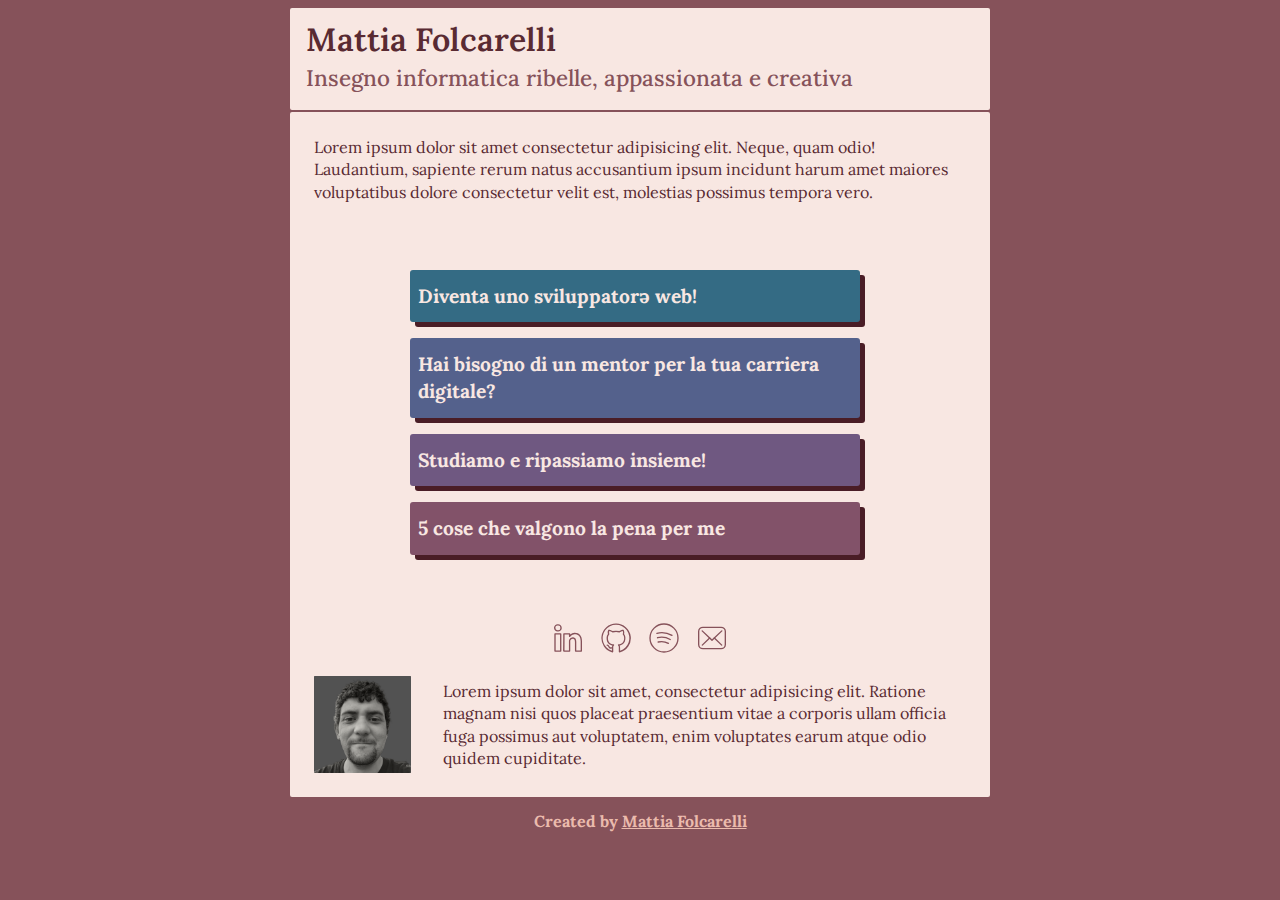
<file: index.html>
<!DOCTYPE html>
<html lang="it">

<head>
    <meta charset="UTF-8">
    <meta name="viewport" content="width=device-width, initial-scale=1.0">
    <title>Diventa web developer con mf | About me</title>
    <link rel="preconnect" href="https://fonts.googleapis.com">
    <link rel="preconnect" href="https://fonts.gstatic.com" crossorigin>
    <link href="https://fonts.googleapis.com/css2?family=Lora:ital,wght@0,400..700;1,400..700&display=swap"
        rel="stylesheet">
    <link rel="stylesheet" href="styles/main.css">
</head>

<body>
    <div class="wrapper">
        <header>
            <h1>
                <span class="name">Mattia Folcarelli</span>
                Insegno informatica ribelle, appassionata e creativa
            </h1>
        </header>
        <div class="content">
            <main>
                <p>
                    Lorem ipsum dolor sit amet consectetur adipisicing elit. Neque, quam odio! Laudantium, sapiente
                    rerum natus accusantium ipsum incidunt harum amet maiores voluptatibus dolore consectetur velit est,
                    molestias possimus tempora vero.
                </p>
                <ul class="actions">
                    <li class="action">
                        <div class="shadow">
                            <a href="mailto:mattia.folcarelli@gmail.com">
                                Diventa uno sviluppatorә web!
                            </a>
                        </div>
                    </li>
                    <li class="action">
                        <div class="shadow">
                            <a href="mailto:mattia.folcarelli@gmail.com">
                                Hai bisogno di un mentor per la tua carriera digitale?
                            </a>
                        </div>
                    </li>
                    <li class="action">
                        <div class="shadow">
                            <a href="mailto:mattia.folcarelli@gmail.com">
                                Studiamo e ripassiamo insieme!
                            </a>
                        </div>
                    </li>
                    <li class="action">
                        <div class="shadow">
                            <a href="about/index.html">
                                5 cose che valgono la pena per me
                            </a>
                        </div>
                    </li>
                </ul>

                <div class="icons">
                    <div class="flex"><a target="_blank" rel="noopener" title="LinkedIn"
                            href="https://www.linkedin.com/in/mattia-folcarelli/" aria-label="LinkedIn"
                            class="icon"><svg enable-background="new 0 0 24 24" viewBox="0 0 24 24">
                                <title>LinkedIn</title>
                                <path
                                    d="M4.425,1.671A2.738,2.738,0,0,0,1.5,4.4,2.71,2.71,0,0,0,4.369,7.128H4.4a2.734,2.734,0,1,0,.028-5.457ZM4.4,6.128H4.369a1.736,1.736,0,1,1,.056-3.457A1.737,1.737,0,1,1,4.4,6.128Z">
                                </path>
                                <path
                                    d="M6.541,8.431H2.253a.5.5,0,0,0-.5.5v12.9a.5.5,0,0,0,.5.5H6.541a.5.5,0,0,0,.5-.5V8.931A.5.5,0,0,0,6.541,8.431Zm-.5,12.9H2.753V9.431H6.041Z">
                                </path>
                                <path
                                    d="M17.064,8.128A4.691,4.691,0,0,0,13.7,9.362V8.931a.5.5,0,0,0-.5-.5H8.914a.5.5,0,0,0-.5.523c.053,1.183,0,12.756,0,12.873a.5.5,0,0,0,.5.5H13.2a.5.5,0,0,0,.5-.5v-7.2a2.749,2.749,0,0,1,.1-.86,1.869,1.869,0,0,1,1.737-1.254c.413,0,1.671,0,1.671,2.417v6.9a.5.5,0,0,0,.5.5H22a.5.5,0,0,0,.5-.5v-7.4C22.5,10.485,20.467,8.128,17.064,8.128Zm4.436,13.2H18.213v-6.4c0-2.973-1.673-3.417-2.671-3.417a2.83,2.83,0,0,0-2.664,1.878,3.253,3.253,0,0,0-.177,1.236v6.7H9.416c.009-2.058.04-9.654.009-11.9H12.7v1.328a.5.5,0,0,0,.92.272,3.769,3.769,0,0,1,3.443-1.9c2.819,0,4.436,1.934,4.436,5.305Z">
                                </path>
                            </svg><span class="visually-hidden">LinkedIn</span></a></div>
                    <div class="flex"><a target="_blank" rel="noopener" title="GitHub" data-testid="SocialIcon"
                            href="https://github.com/lichfolky" aria-label="GitHub" class="icon"><svg
                                enable-background="new 0 0 24 24" viewBox="0 0 24 24">
                                <title>GitHub</title>
                                <path
                                    d="M12,1.16A11,11,0,0,0,9.33,22.82a.46.46,0,0,0,.42-.09.48.48,0,0,0,.2-.4v-.1c0-.92,0-2.18,0-3.08a2,2,0,0,1,.53-1.59.49.49,0,0,0,.14-.52.49.49,0,0,0-.42-.35c-2.1-.24-4.25-1-4.25-4.75a3.65,3.65,0,0,1,.93-2.51A.52.52,0,0,0,7,8.91,3.31,3.31,0,0,1,7,6.77a4.87,4.87,0,0,1,2.18,1,.48.48,0,0,0,.42.07,8.93,8.93,0,0,1,4.88,0,.48.48,0,0,0,.42-.07,5.17,5.17,0,0,1,2.18-1,3.33,3.33,0,0,1,0,2.15.52.52,0,0,0,.09.52,3.65,3.65,0,0,1,.93,2.51c0,3.76-2.15,4.51-4.25,4.75a.49.49,0,0,0-.42.35.51.51,0,0,0,.14.52,2,2,0,0,1,.53,1.59c0,.93,0,2.27,0,3.18a.48.48,0,0,0,.2.4.46.46,0,0,0,.3.11l.13,0A11,11,0,0,0,12,1.16Zm3.06,20.51V19.15a3.79,3.79,0,0,0-.32-1.59c2-.39,4.32-1.55,4.32-5.62a4.63,4.63,0,0,0-1-2.95,4.69,4.69,0,0,0-.2-2.89.47.47,0,0,0-.31-.29c-.18-.06-1.14-.28-3.08,1a9.77,9.77,0,0,0-5,0c-1.94-1.3-2.9-1.08-3.08-1a.47.47,0,0,0-.31.29A4.69,4.69,0,0,0,5.93,9a4.63,4.63,0,0,0-1,2.95c0,4.07,2.27,5.23,4.32,5.62A3.71,3.71,0,0,0,9,18.86c-.78.26-1.29.22-1.51-.13C6.65,17.38,6,16.8,5.4,16.85a.5.5,0,0,0-.47.53.47.47,0,0,0,.52.46s.37.09,1.16,1.4A1.62,1.62,0,0,0,8.1,20a3.52,3.52,0,0,0,.84-.13v1.77a10,10,0,1,1,6.12,0Z">
                                </path>
                            </svg><span class="visually-hidden">GitHub</span></a></div>
                    <div class="flex"><a target="_blank" rel="noopener" title="Spotify" data-testid="SocialIcon"
                            href="https://open.spotify.com/user/lichfolky" aria-label="Spotify" class="icon"><svg
                                enable-background="new 0 0 24 24" viewBox="0 0 24 24">
                                <title>Spotify</title>
                                <path
                                    d="M18,10.561a.494.494,0,0,1-.245-.065,15.2,15.2,0,0,0-10.95-1.55.5.5,0,0,1-.232-.973A16.2,16.2,0,0,1,18.25,9.626a.5.5,0,0,1-.247.935Z">
                                </path>
                                <path
                                    d="M16.646,13.632a.5.5,0,0,1-.249-.066,12.459,12.459,0,0,0-9.121-1.292.5.5,0,1,1-.237-.971A13.458,13.458,0,0,1,16.9,12.7a.5.5,0,0,1-.25.933Z">
                                </path>
                                <path
                                    d="M15.312,16.583a.5.5,0,0,1-.251-.068,9.777,9.777,0,0,0-7.295-1.033.5.5,0,0,1-.245-.97,10.768,10.768,0,0,1,8.043,1.139.5.5,0,0,1-.252.932Z">
                                </path>
                                <path
                                    d="M12,23A11,11,0,1,1,23,12,11.013,11.013,0,0,1,12,23ZM12,2A10,10,0,1,0,22,12,10.011,10.011,0,0,0,12,2Z">
                                </path>
                            </svg><span class="visually-hidden">Spotify</span></a></div>
                    <div class="flex"><a target="_blank" rel="noopener" title="Email" data-testid="SocialIcon"
                            href="mailto:mattia.folcarelli@gmail.com" aria-label="Email" class="icon"><svg
                                enable-background="new 0 0 24 24" viewBox="0 0 24 24">
                                <title>Email</title>
                                <path
                                    d="M18.821,20.5H5.179A3.683,3.683,0,0,1,1.5,16.821V7.179A3.683,3.683,0,0,1,5.179,3.5H18.821A3.683,3.683,0,0,1,22.5,7.179v9.642A3.683,3.683,0,0,1,18.821,20.5ZM5.179,4.5A2.682,2.682,0,0,0,2.5,7.179v9.642A2.682,2.682,0,0,0,5.179,19.5H18.821A2.682,2.682,0,0,0,21.5,16.821V7.179A2.682,2.682,0,0,0,18.821,4.5Z">
                                </path>
                                <path
                                    d="M12,14.209a.5.5,0,0,1-.346-.138L4.286,7.028a.5.5,0,0,1,.691-.723L12,13.018l7.023-6.713a.5.5,0,1,1,.691.723l-7.368,7.043A.5.5,0,0,1,12,14.209Z">
                                </path>
                                <path
                                    d="M4.7,17.833a.5.5,0,0,1-.347-.86l5.54-5.31a.5.5,0,0,1,.692.722L5.048,17.694A.5.5,0,0,1,4.7,17.833Z">
                                </path>
                                <path
                                    d="M19.3,17.832a.5.5,0,0,1-.346-.139l-5.538-5.308a.5.5,0,0,1,.692-.722l5.538,5.308a.5.5,0,0,1-.346.861Z">
                                </path>
                            </svg>
                            <span class="visually-hidden">Email</span>
                        </a>
                    </div>
                </div>
                <div class="portrait">
                    <img id="avatar" src="img/mattia-folcarelli.png"
                        alt="Profilo di Mattia in bianco e nero, ha capelli corti ricci, un pizzetto e indossa una maglietta nera. Sorride più con gli occhi che con la bocca.">
                    <div>
                        <p>
                            Lorem ipsum dolor sit amet, consectetur adipisicing elit. Ratione magnam nisi quos placeat
                            praesentium vitae a corporis ullam officia fuga possimus aut voluptatem, enim voluptates
                            earum atque odio quidem cupiditate.
                        </p>
                    </div>
                </div>
            </main>

        </div>

        <footer>
            Created by <a href="mailto:mattia.folcarelli@gmail.com">Mattia Folcarelli</a>
        </footer>
    </div>

</body>

</html>
</file>
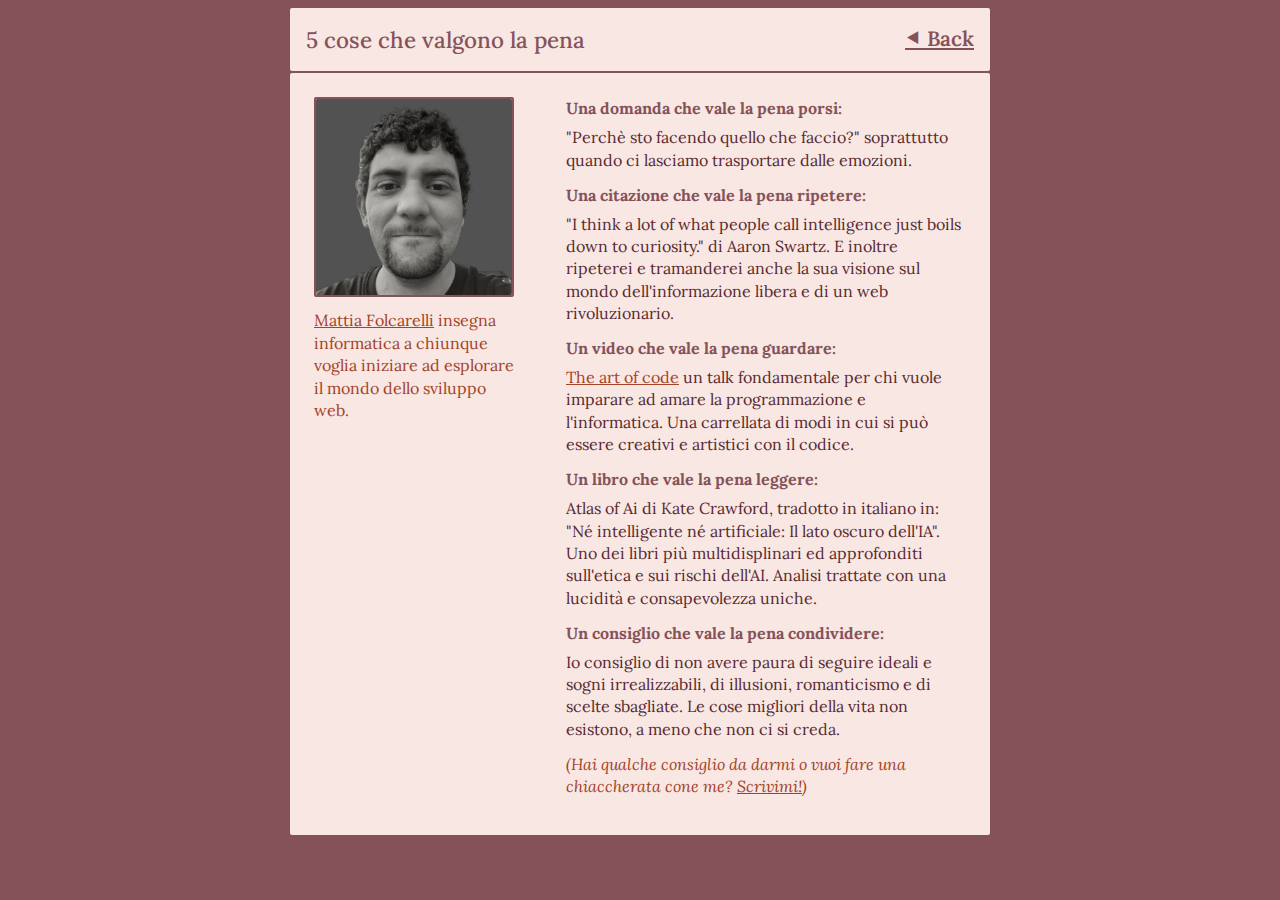
<file: about/index.html>
<!DOCTYPE html>
<html lang="it">

<head>
    <meta charset="UTF-8">
    <meta name="viewport" content="width=device-width, initial-scale=1.0">
    <title>Diventa web developer con mf | About me</title>
    <link rel="preconnect" href="https://fonts.googleapis.com">
    <link rel="preconnect" href="https://fonts.gstatic.com" crossorigin>
    <link href="https://fonts.googleapis.com/css2?family=Lora:ital,wght@0,400..700;1,400..700&display=swap"
        rel="stylesheet">
    <link rel="stylesheet" href="../styles/about.css">
</head>

<body>
    <div class="wrapper">
        <header>
            <h1>5 cose che valgono la pena</h1>
            <a href="../index.html" class="back">⯇ Back</a>
        </header>
        <div class="content">
            <div class="bio">
                <img id="bio-img" src="../img/mattia-folcarelli.png" alt="la mia faccia felice">
                </img>
                <div class="bio-text">
                    <a href="mailto:mattia.folcarelli@gmail.com">
                        Mattia Folcarelli</a>
                    insegna informatica a chiunque voglia iniziare ad esplorare il mondo dello sviluppo web.
                </div>
            </div>
            <div class="questions">
                <article>
                    <h2>Una domanda che vale la pena porsi:</h2>
                    <p>
                        "Perchè sto facendo quello che faccio?" soprattutto quando ci lasciamo trasportare dalle
                        emozioni.
                    </p>
                </article>
                <article>
                    <h2>Una citazione che vale la pena ripetere:</h2>
                    <p>
                        "I think a lot of what people call intelligence just boils down to curiosity." di Aaron Swartz.
                        E inoltre ripeterei e tramanderei anche la sua visione sul mondo dell'informazione libera e di
                        un web rivoluzionario.
                    </p>
                </article>
                <article>
                    <h2>Un video che vale la pena guardare:</h2>
                    <p>
                        <a href="https://www.youtube.com/watch?v=6avJHaC3C2U">The art of code</a> un talk
                        fondamentale per chi vuole imparare ad amare la programmazione e l'informatica. Una carrellata
                        di modi in cui si può essere creativi e artistici con il codice.
                    </p>
                </article>
                <article>
                    <h2>Un libro che vale la pena leggere:</h2>
                    <p>
                        Atlas of Ai di Kate Crawford, tradotto in italiano in: "Né intelligente né
                        artificiale: Il lato oscuro dell'IA". Uno dei libri più multidisplinari ed approfonditi
                        sull'etica e sui rischi dell'AI. Analisi trattate con una lucidità e consapevolezza
                        uniche.
                    </p>
                </article>
                <article>
                    <h2>Un consiglio che vale la pena condividere: </h2>
                    <p>
                        Io consiglio di non avere paura di seguire ideali e sogni irrealizzabili, di
                        illusioni, romanticismo e di scelte sbagliate. Le cose migliori della vita non esistono, a meno
                        che non ci si creda.
                    </p>
                </article>
                <p>
                    <em>
                        (Hai qualche consiglio da darmi o vuoi fare una chiaccherata cone me?
                        <a href="mailto:mattia.folcarelli@gmail.com">Scrivimi!</a>)
                    </em>
                </p>
            </div>
        </div>
    </div>
</body>

</html>
</file>
<file: styles/main.css>
@import url('base.css');

:root {
    --border-radius: 3px;


    --button-background-color-1: oklch(0.50 0.07 230);
    --button-background-color-2: oklch(0.50 0.07 270);
    --button-background-color-3: oklch(0.50 0.07 310);
    --button-background-color-4: oklch(0.50 0.07 350);
}

.name {
    display: block;
    font-size: 2rem;
    line-height: 1.0;
    padding-bottom: 0.4rem;
    color: var(--text-color);
    font-weight: 600;
}

.actions {
    padding: 4rem 0 2rem 0;
}

.action {
    margin: 0 auto;
    list-style: none;
    padding: 0.5rem 0;
    max-width: 450px;
}

.action a {
    display: inline-block;

    color: inherit;
    text-decoration: none;
    font-weight: 700;
    font-size: 1.2rem;

    padding: 0.8rem 0.5rem;

    background-color: var(--button-background-color-1);
    color: var(--white-color);

    border-radius: var(--border-radius);
    width: 100%;
    position: relative;
    top: -5px;
    right: 5px;
}

.action:nth-child(1) a {
    background-color: var(--button-background-color-1);

}

.action:nth-child(2) a {
    background-color: var(--button-background-color-2);

}

.action:nth-child(3) a {
    background-color: var(--button-background-color-3);

}

.action:nth-child(4) a {
    background-color: var(--button-background-color-4);

}

.action a:hover {
    background-color: var(--primary-color);
    transform: translate(5px, 5px);
}

#avatar {
    width: 300px;
}

.portrait {
    display: flex;
    gap: 2rem;
    align-items: center;
}

.shadow {
    background-color: var(--primary-color-darker);
    border-radius: var(--border-radius);
}

.icons {
    display: flex;
    gap: 1rem;
    justify-content: center;
}

.icon {
    padding-left: 8px;
    padding-right: 8px;
    text-decoration: underline;
}

.icon svg {
    fill: var(--primary-color);
    width: 32px;
    height: 32px;
    transition: transform 0.1s;
}

.icon svg:hover {
    transform: scale(1.2);
}
</file>
<file: styles/about.css>
@import url('base.css');

header {
    padding: 1rem 16px;
    margin-bottom: 2px;
    background-color: var(--card-color);
    border-radius: 2px;
    display: flex;
    justify-content: space-between;
}

.content {
    display: flex;
    flex-wrap: wrap;
    justify-content: space-between;
}

.bio {
    width: 200px;
}

#bio-img {
    border: 2px solid var(--primary-color);
    border-radius: 2px;
    aspect-ratio: 1 /1;
}

.bio-text {
    padding-top: 0.75rem;
    color: var(--accent-color);
}

.questions {
    width: 40ch;
}

.questions p {
    padding-block-end: 0.8em;
}
</file>
